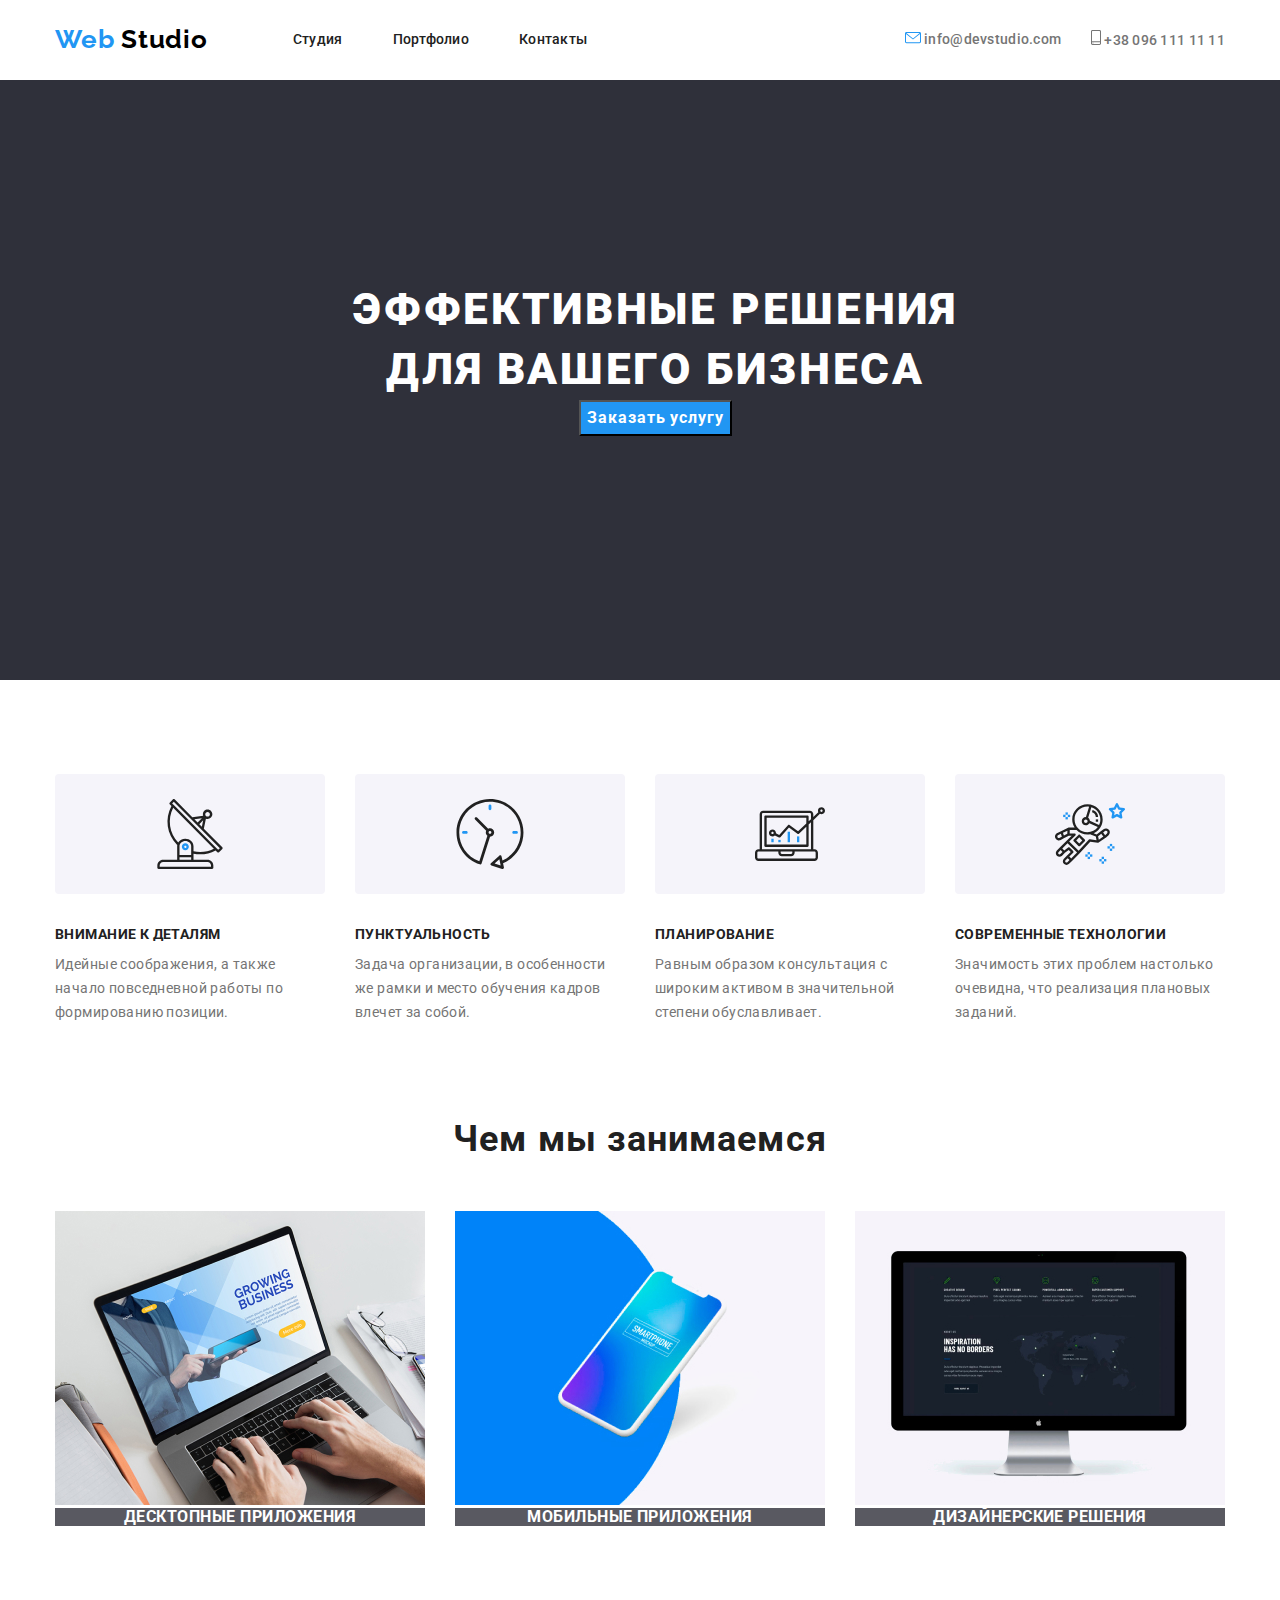
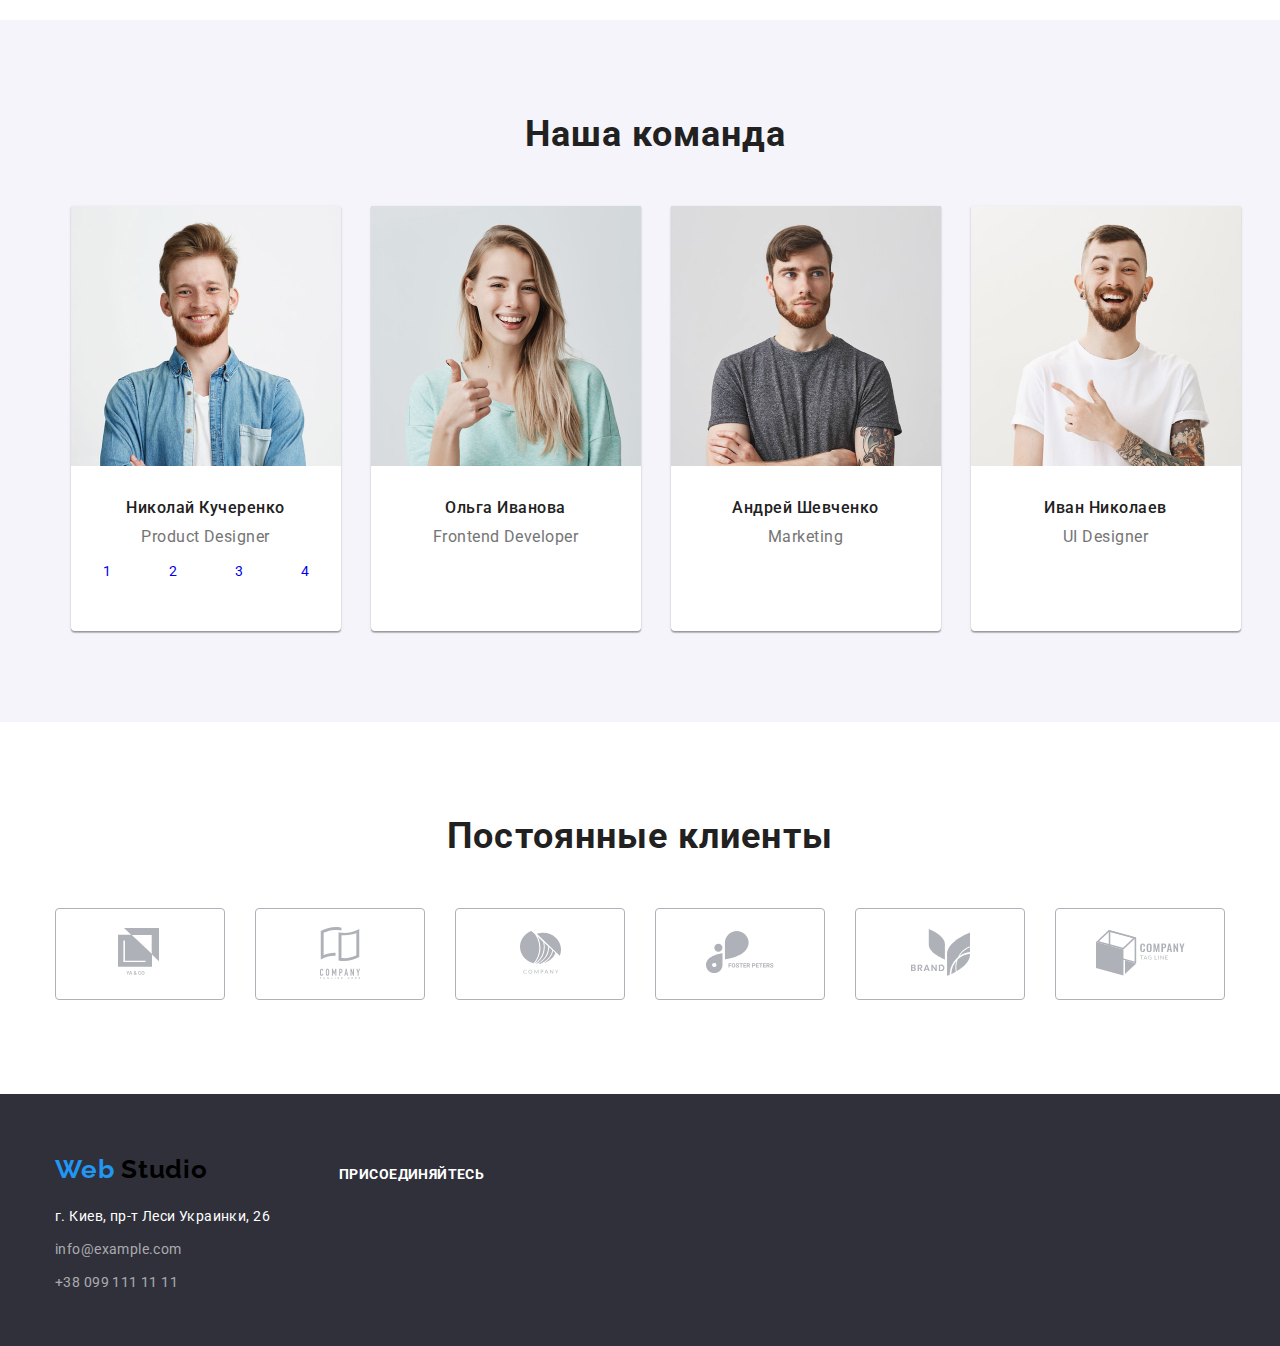
<file: index.html>
<!DOCTYPE html>
<html lang="ru">
<head>
    <meta charset="UTF-8">
    <meta name="viewport" content="width=device-width, initial-scale=1.0">
    <title>Web Studio</title>
    <link href="https://fonts.googleapis.com/css2?family=Raleway:wght@700&family=Roboto:wght@400;500;700;900&display=swap" rel="stylesheet">
    <link rel="stylesheet" href="./css/normalize.css">
    <link rel="stylesheet" href="./css/styles.css">
</head>
<body>
    <header class="header">
        <!-- Навигация сайта -->
        <div class="header-wrapper container">
            <nav class="navigation">
                <a class="logo link-logo" href="index.html">
                    <span class="logo-color">Web </span>Studio
                </a>
    
                <ul class="menu list">
                    <li class="menu-list-item list">
                        <a class="menu-link link" href="./index.html">Студия</a>
                    </li>
                    <li class="menu-list-item list">
                        <a class="menu-link link" href="./portfolio.html">Портфолио</a>
                    </li>
                    <li class="menu-list-item list">
                        <a class="menu-link link" href="">Контакты</a>
                    </li>
                </ul>
            </nav>
                
            <!--Контакты-->
                <ul class="header-adress">
                    <li class="header-adress-list list"><img src="./images/envelo.svg" alt="">
                        <a class="header-adress-link link" href="mailto:info@devstudio.com">info@devstudio.com</a>
                    </li>
                    <li class="header-adress-list list"><img src="./images/smartphone.svg" alt="">
                        <a class="header-adress-link link" href="tel:+380961111111"> +38 096 111 11 11</a> 
                    </li>
                </ul>
        </div>
    </header>
    <!--Герой-->
    <main class="main">
        <section class="hero-section">
            <div class="hero-wrapper">
                <h1 class="hero-title">
                    Эффективные решения <br> для вашего бизнеса
                </h1>
                <button class="btn-hero">Заказать услугу</button>
            </div>
        </section>

      <!--"Преймущества" -->
      
      <section class="benefits">
          <div class="container">
            <ul class="list-benefits list">
                <li class="list-item-benefits">
                    <img class="list-item-img" src="./images/antenna.svg" alt="" width="70">
                  <h3 class="title-benefits">Внимание к деталям</h3>
                  <p class="description-benefits">Идейные соображения, а также начало повседневной работы по формированию позиции.
                  </p>
                </li>
                <li class="list-item-benefits">
                    <img class="list-item-img" src="./images/clock.svg" alt="" width="70">
                  <h3 class="title-benefits">Пунктуальность</h3>
                  <p class="description-benefits">Задача организации, в особенности же рамки и место обучения кадров влечет за собой.
                  </p>
                </li>
                <li class="list-item-benefits">
                    <img class="list-item-img" src="./images/diagram.svg" alt="" width="70">
                <h3 class="title-benefits" >Планирование</h3>
                <p class="description-benefits">Равным образом консультация с широким активом в значительной степени обуславливает.
                </p>
                </li>
                <li class="list-item-benefits">
                    <img class="list-item-img" src="./images/astronaut.svg" alt="" width="70">
                <h3 class="title-benefits">Современные технологии</h3>
                <p class="description-benefits">Значимость этих проблем настолько очевидна, что реализация плановых заданий.
                </p>
              </li>
              </ul>
          </div>
      </section>

      <!--Чем мы занимаемся - about Us-->
      <section class="about-us">
          <div class="container">
            <h2 class="title-abaut-us title">Чем мы занимаемся</h2>
            <ul class="about-us-list list">
                <li class="about-us-list-item">
                    <img src="./images/pr/pr-1.jpg" alt="" width= "370">
                    <h3 class="subtitle-about-us">Десктопные приложения</h3>
                </li>
                <li class="about-us-list-item">
                    <img src="./images/pr/pr-2.jpg" alt="" width="370">
                    <h3 class="subtitle-about-us">Мобильные приложения</h3>
                </li>
                <li class="about-us-list-item">
                    <img src="./images/pr/pr-3.jpg" alt="" width="370"> 
                    <h3 class="subtitle-about-us">Дизайнерские решения</h3>
                </li>
            </ul>
          </div>
      </section>

      <!--Команда-->
      <section class="team">
          <div class="team-wrapper">
              <div class="container">
                <h2 class="title-team title">Наша команда</h2>
                <ul class="team-list list">
                    <li class="team-list-item">
                        <img class="team-list-item-img" src="./images/img.jpg" alt="" width="270">
                       <h3 class="subtitle-team">Николай Кучеренко</h3>
                       <p class="text-team" lang="en">Product Designer</p>
                         <ul class="social-link-list list">
                             <li class="social-link-list-item">
                                     <a class="link" href="https://www.instagram.com/?hl=uk" aria-label="иконка инстаграма">1
                                     </a>
                                 </li>
                                 <li class="social-link-list-item">
                                     <a class="link" href="https://twitter.com/explore" aria-label="иконка твитер">2
                                    </a>
                                 </li>
                                 <li class="social-link-list-item">
                                     <a class="link" href="https://www.facebook.com/" aria-label="иконка фейсбук">3
                                     </a>
                                 </li>
                                 <li class="social-link-list-item">
                                     <a class="link" href="https://www.linkedin.com/" aria-label="иконка линкедин">4
                                     </a>
                                 </li>
    
                         </ul>
                    <li class="team-list-item">
                        <img class="team-list-item-img" src="./images/img-1.jpg" alt="" width="270">
                      <h3 class="subtitle-team">Ольга Иванова</h3>
                      <p class="text-team" lang="en">Frontend Developer</p>
                        <ul class="social-link-list list">
                             <li class="social-link-list-item">
                                     <a class="link" href="https://www.instagram.com/?hl=uk" aria-label="иконка инстаграма">
                                     </a>
                                 </li>
                                 <li class="social-link-list-item">
                                     <a class="link" href="https://twitter.com/explore" aria-label="иконка твитер">
                                    </a>
                                 </li>
                                 <li class="social-link-list-item">
                                     <a class="link" href="https://www.facebook.com/" aria-label="иконка фейсбук">
                                     </a>
                                 </li>
                                 <li class="social-link-list-item">
                                     <a class="link" href="https://www.linkedin.com/" aria-label="иконка линкедин">
                                     </a>
                                 </li>
                        </ul>    
                        <li class="team-list-item">
                            <img class="team-list-item-img" src="./images/img-2.jpg" alt="" width="270">
                           <h3 class="subtitle-team">Андрей Шевченко</h3>
                           <p class="text-team" lang="en">Marketing</p>
                             <ul class="social-link-list list">
                                 <li class="social-link-list-item">
                                     <a class="link" href="https://www.instagram.com/?hl=uk" aria-label="иконка инстаграма">
                                     </a>
                                 </li>
                                 <li class="social-link-list-item">
                                     <a class="link" href="https://twitter.com/explore" aria-label="иконка твитер">
                                    </a>
                                 </li>
                                 <li class="social-link-list-item">
                                     <a class="link" href="https://www.facebook.com/" aria-label="иконка фейсбук">
                                     </a>
                                 </li>
                                 <li class="social-link-list-item">
                                     <a class="link" href="https://www.linkedin.com/" aria-label="иконка линкедин">
                                     </a>
                                 </li>
       
                         </ul>
                        <li class="team-list-item">
                            <img class="team-list-item-img" src="./images/img-3.jpg" alt="" width="270">
                          <h3 class="subtitle-team">Иван Николаев</h3>
                          <p class="text-team" lang="en">UI Designer</p>
                            <ul class="social-link-list list">
                                 <li class="social-link-list-item">
                                     <a class="link" href="https://www.instagram.com/?hl=uk" aria-label="иконка инстаграма">
                                     </a>
                                 </li>
                                 <li class="social-link-list-item">
                                     <a class="link" href="https://twitter.com/explore" aria-label="иконка твитер">
                                    </a>
                                 </li>
                                 <li class="social-link-list-item">
                                     <a class="link" href="https://www.facebook.com/" aria-label="иконка фейсбук">
                                     </a>
                                 </li>
                                 <li class="social-link-list-item">
                                     <a class="link" href="https://www.linkedin.com/" aria-label="иконка линкедин">
                                     </a>
                                 </li>
                            </ul>    
               </ul>
              </div>
          </div>
      </section>
              
      <!--Наши клиенты-->
      <section class="client-section">
          <div class="container">
            <h2 class="client-title title">Постоянные клиенты</h2>
            <ul class="client-list list">
                <li class="client-list-item">
                    <a class="link" href="">
                       <img src="./images/logo-1.svg" alt="">
                    </a>
                </li>
                <li class="client-list-item">
                    <a class="link" href="">
                       <img src="./images/logo-2.svg" alt="">
                   </a>
               </li>
                <li class="client-list-item">
                    <a class="link" href="">
                        <img src="./images/logo-3.svg" alt="">
                    </a>
                </li>
                <li class="client-list-item">
                    <a class="link" href="">
                        <img src="./images/logo-4.svg" alt="">
                    </a>
                </li>
                <li class="client-list-item">
                    <a class="link" href="">
                        <img src="./images/logo-5.svg" alt="">
                    </a>
                </li>
                <li class="client-list-item">
                    <a class="link" href="">
                        <img src="./images/logo-6.svg" alt="">
                    </a>
                </li>
            </ul>
          </div>
      </section>
    </main>

    <!--Подвал сайта-->
    <footer class="footer">
        <div class="container">
            <div class="footer-addres-join-wrapper">
                <div class="addres-wrapper">
                    <a class="logo link-logo" href="index.html">
                        <span class="logo-color">Web </span>Studio
                    </a>
                <address class="addres-footer-map">
                    г. Киев, пр-т Леси Украинки, 26
                </address>
                <ul class="list-addres-footer">
                    <li class="list-item-addres-footer list">
                        <a class="addres-footer-mail link" href="mailto:info@example.com">info@example.com</a><br>
                    </li>
                    <li class="list-item-addres-footer list">
                        <a class="addres-footer-tel link" href="tel:+380991111111">+38 099 111 11 11</a>
                    </li>
                </ul>
                </div>
                <div class="footer-text-join-in-wrapper">
                    <b class="footer-text-join-in">Присоединяйтесь</b>
                <ul class="footer-social-link-list list">
                    <li class="footer-social-link-list-item">
                        <a href="https://www.instagram.com/?hl=uk" aria-label="иконка инстаграма">
                        </a>
                    </li>
                    <li class="footer-social-link-list-item">
                        <a href="https://twitter.com/explore" aria-label="иконка твитер">
                       </a>
                    </li>
                    <li class="footer-social-link-list-item">
                        <a href="https://www.facebook.com/" aria-label="иконка фейсбук">
                        </a>
                    </li>
                    <li class="footer-social-link-list-item">
                        <a href="https://www.linkedin.com/" aria-label="иконка линкедин">
                        </a>
                    </li>
                </div>
            </div>
        </div>
    </footer>
</body>
</html>

<!--
    Raleway bold

    roboto medium
    roboto black
    roboto bold
    roboto regular
    проверка
-->
</file>
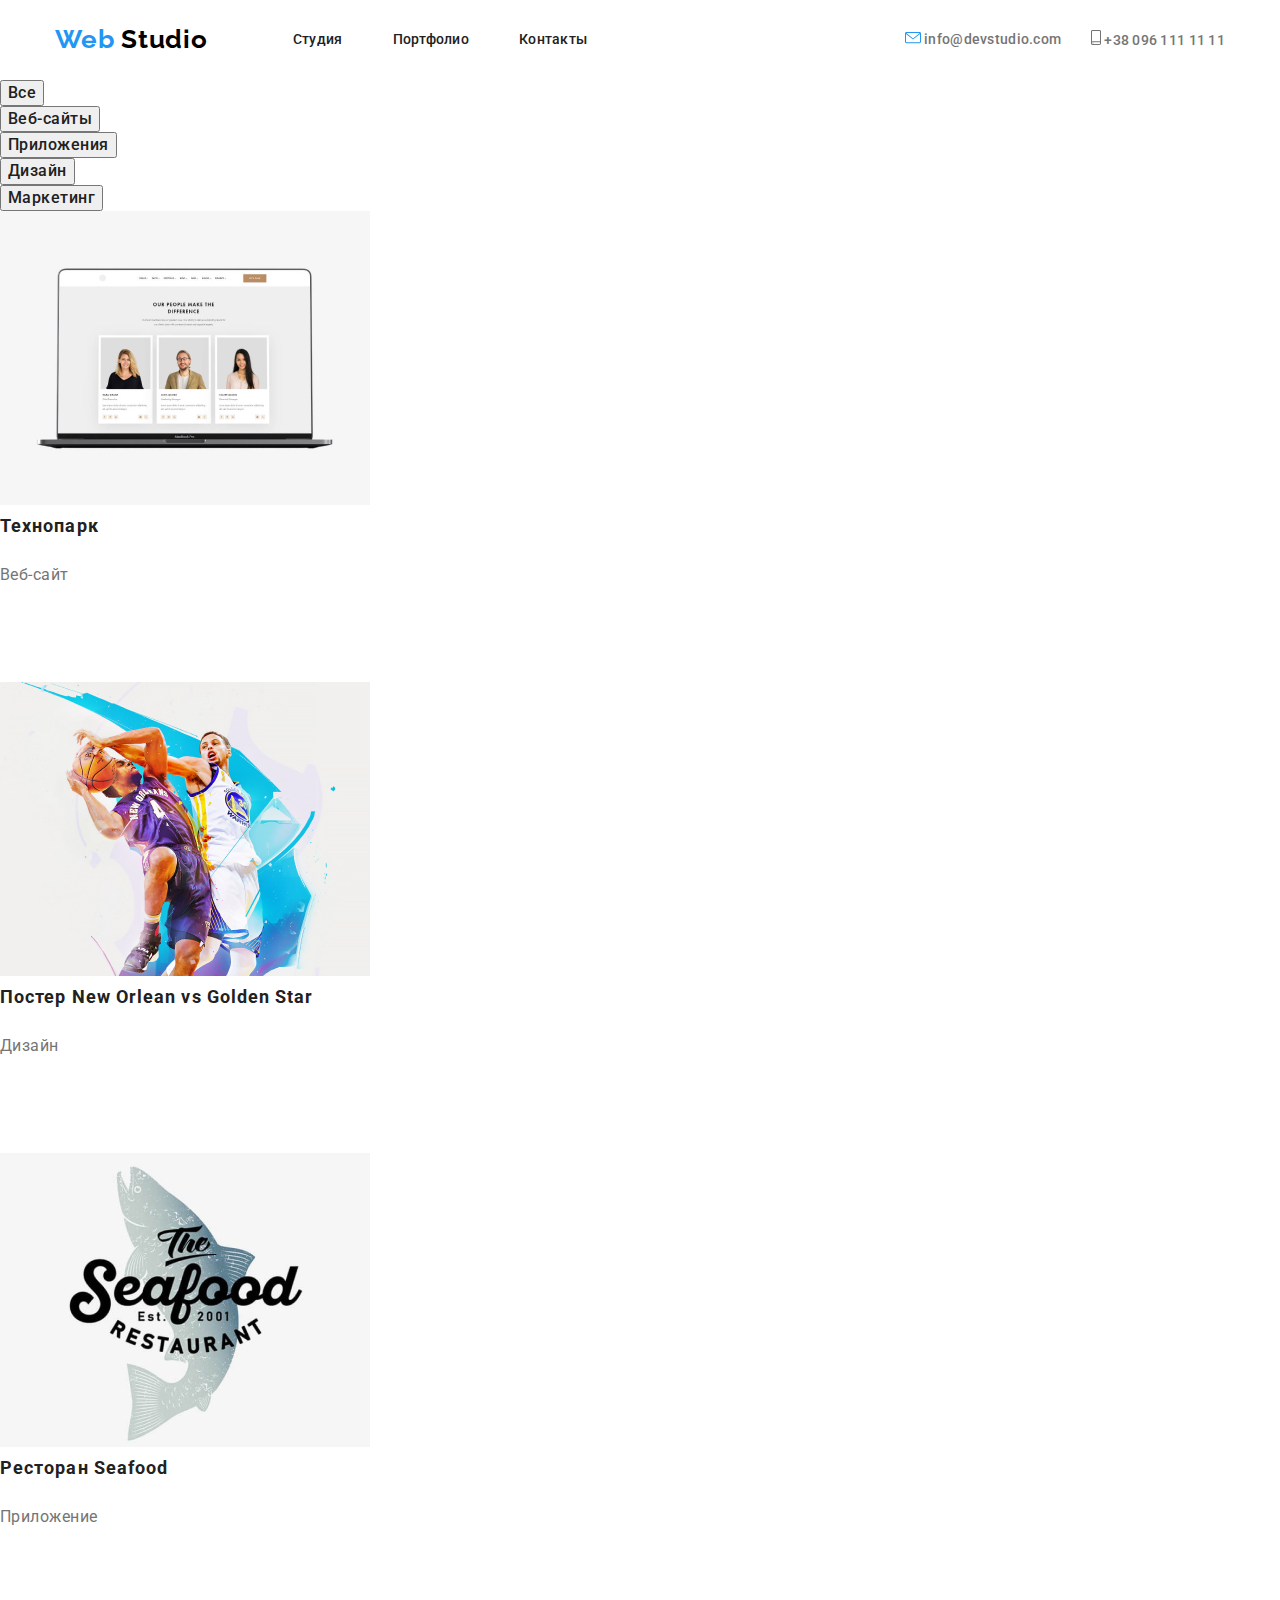
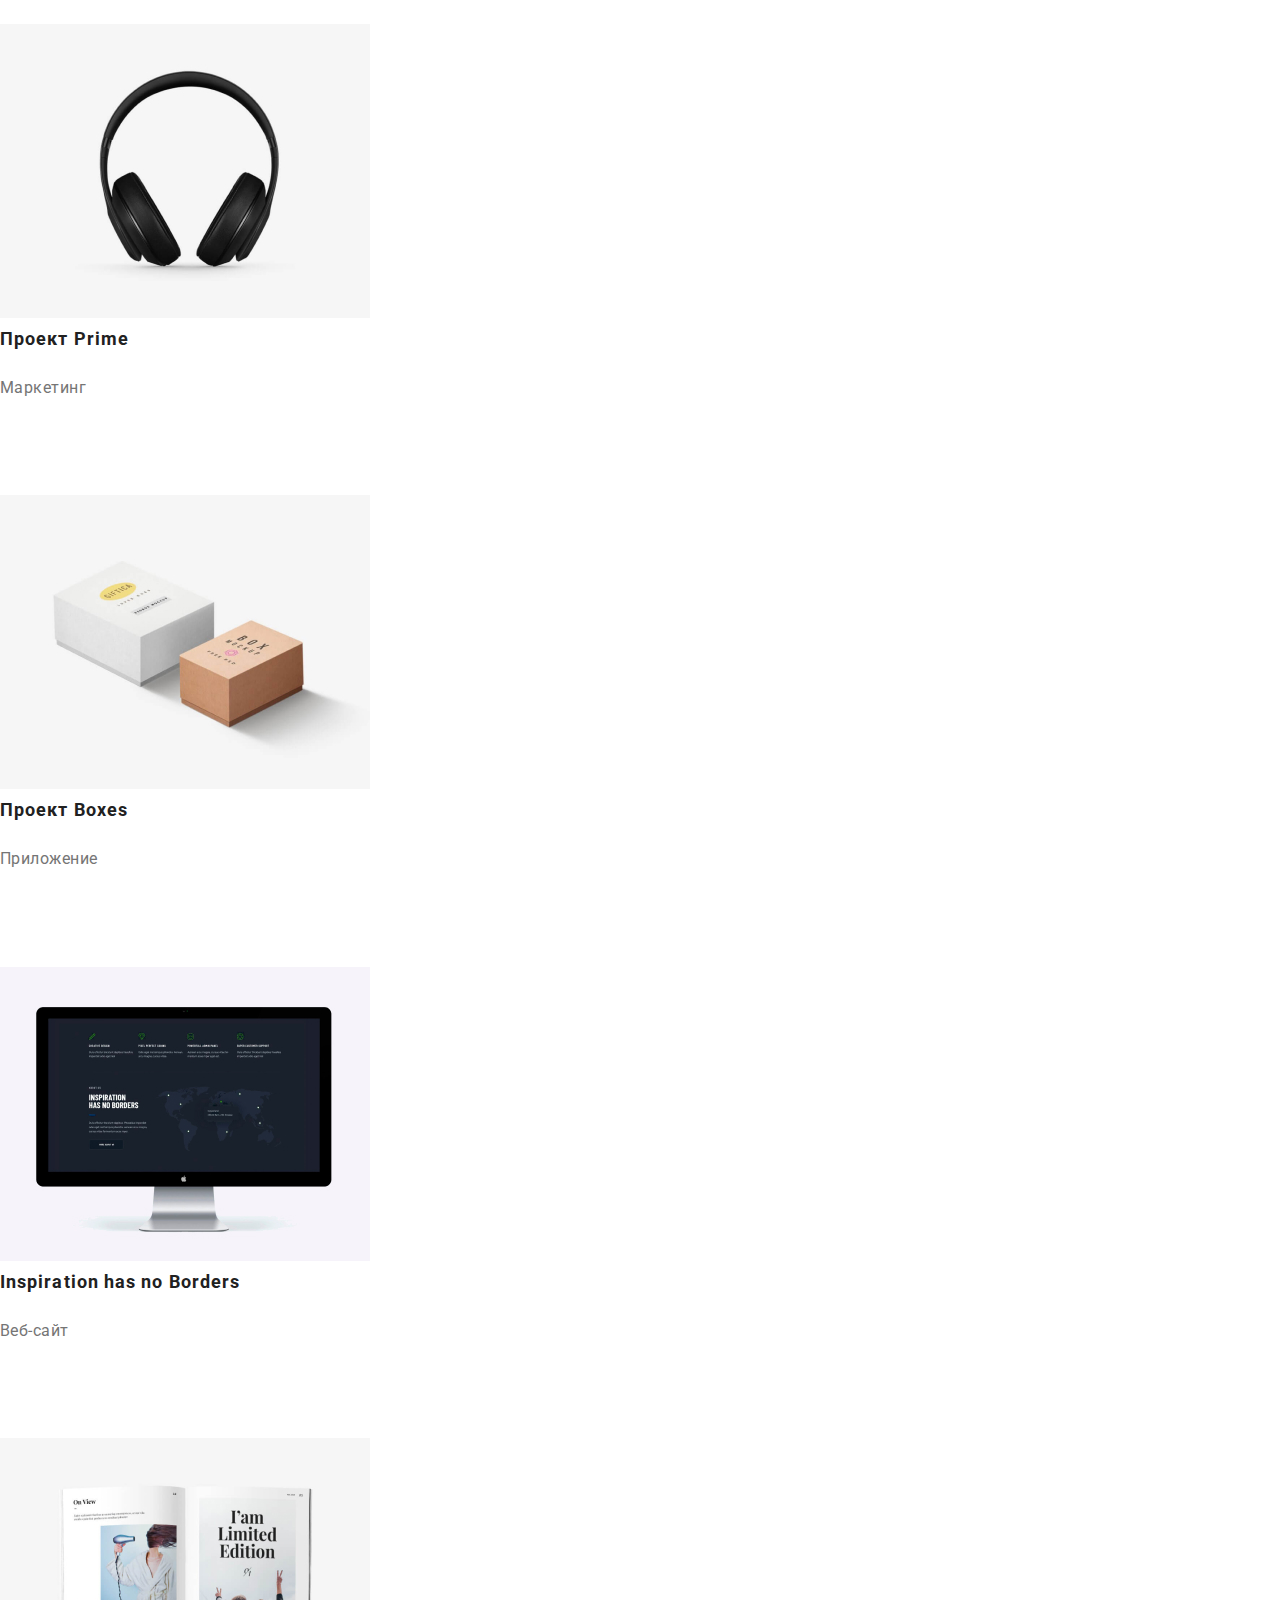
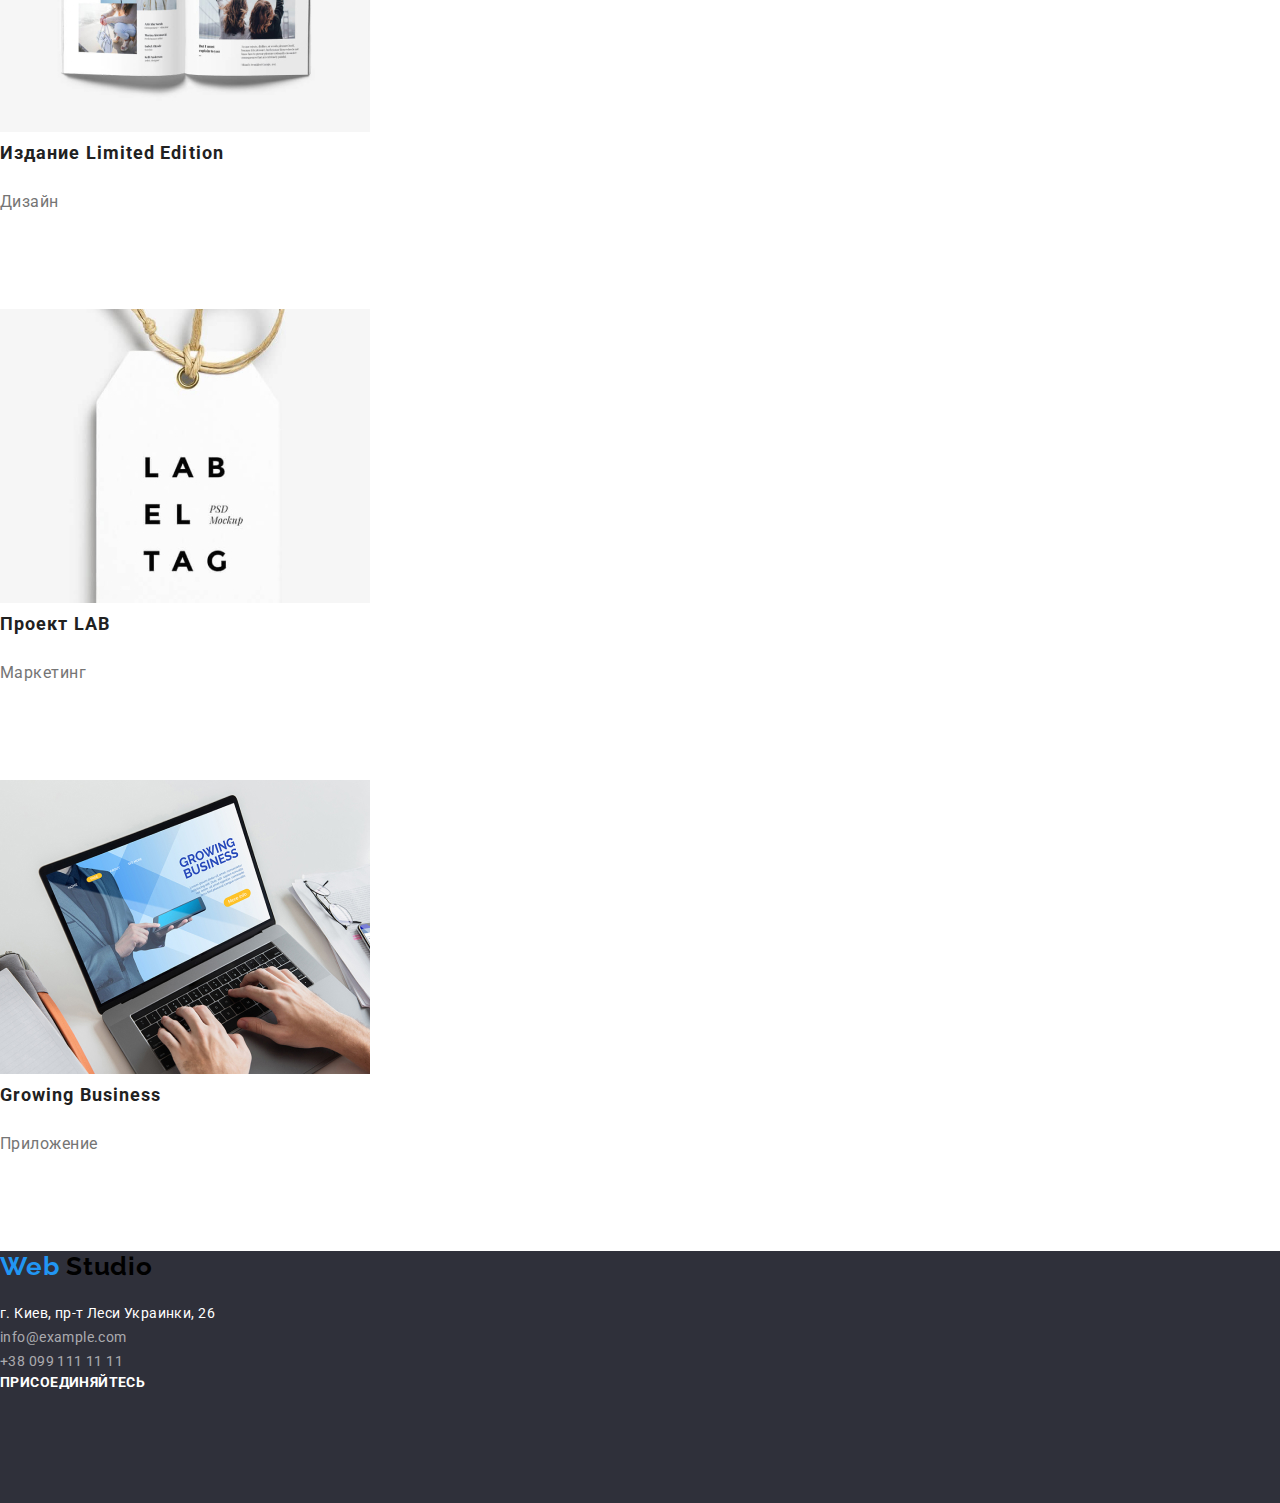
<file: portfolio.html>
<!DOCTYPE html>
<html lang="ru">
<head>
    <meta charset="UTF-8">
    <meta name="viewport" content="width=device-width, initial-scale=1.0">
    <title>Web Studio</title>
    <link href="https://fonts.googleapis.com/css2?family=Raleway:wght@700&family=Roboto:wght@400;500;700;900&display=swap" rel="stylesheet">
    <link rel="stylesheet" href="./css/normalize.css">
    <link rel="stylesheet" href="./css/styles.css">
    
</head>
<body>
    <header class="header">
        <!-- Навигация сайта -->
        <div class="header-wrapper container">
            <nav class="navigation">
                <a class="logo link-logo" href="index.html">
                    <span class="logo-color">Web </span>Studio
                </a>
    
                <ul class="menu list">
                    <li class="menu-list-item list">
                        <a class="menu-link link" href="./index.html">Студия</a>
                    </li>
                    <li class="menu-list-item list">
                        <a class="menu-link link" href="./portfolio.html">Портфолио</a>
                    </li>
                    <li class="menu-list-item list">
                        <a class="menu-link link" href="">Контакты</a>
                    </li>
                </ul>
            </nav>  
            <!--Контакты-->
                <ul class="header-adress">
                    <li class="header-adress-list list"><img src="./images/envelo.svg" alt="">
                        <a class="header-adress-link link" href="mailto:info@devstudio.com">info@devstudio.com</a>
                    </li>
                    <li class="header-adress-list list"><img src="./images/smartphone.svg" alt="">
                        <a class="header-adress-link link" href="tel:+380961111111"> +38 096 111 11 11</a> 
                    </li>
                </ul>
                
        </div>
    </header>
    
    <!--фильтр-->
    <section class="btn-section">
        <h1 hidden>Портфолио</h1>
        <ul class="btn-list list">
            <li class="btn-list-item">
                <button class="button">Все</button>
            </li>
            <li class="btn-list-item">
                <button class="button">Веб-сайты</button>
            </li>
            <li class="btn-list-item">
                <button class="button">Приложения</button>
            </li>
            <li class="btn-list-item">
                <button class="button">Дизайн</button>
            </li>
            <li class="btn-list-item">
                <button class="button">Маркетинг</button>
            </li>
        </ul>
    </section>
    <section class="section-portfolio">
        <ul class="list-portfolio list">
            <li class="list-item-portfolio">
                <a class="link-portfolio" href="">
                    <img src="./images/portfolio/pipl.jpg" alt="" width="370">
                    <h2 class="title-portfolio">Технопарк</h2>
                    <p class="text-portfolio">Веб-сайт</p>
                    <p class="desc-portfolio">Технокряк это современная площадка распространения коронавируса. Компании используют эту платформу для цифрового шпионажа и атак на защищённые сервера конкурентов. 
                    </p>
                </a>
            </li>
            <li>
                <a class="link-portfolio" href="">
                    <img src="./images/portfolio/bask.jpg" alt="" width="370">
                    <h2 class="title-portfolio">Постер New Orlean vs Golden Star</h2>
                    <p class="text-portfolio">Дизайн</p>
                    <p class="desc-portfolio">Технокряк это современная площадка распространения коронавируса. Компании используют эту платформу для цифрового шпионажа и атак на защищённые сервера конкурентов. 
                    </p>
                </a>
            </li>
            <li>
                <a class="link-portfolio" href="">
                    <img src="./images/portfolio/restaurant.jpg" alt="" width="370">
                    <h2 class="title-portfolio">Ресторан Seafood</h2>
                    <p class="text-portfolio">Приложение</p>
                    <p class="desc-portfolio">Технокряк это современная площадка распространения коронавируса. Компании используют эту платформу для цифрового шпионажа и атак на защищённые сервера конкурентов. 
                    </p>
                </a>
            </li>
            <li>
                <a class="link-portfolio" href="">
                    <img src="./images/portfolio/prime.jpg" alt="" width="370">
                    <h2 class="title-portfolio">Проект Prime</h2>
                    <p class="text-portfolio">Маркетинг</p>
                    <p class="desc-portfolio">Технокряк это современная площадка распространения коронавируса. Компании используют эту платформу для цифрового шпионажа и атак на защищённые сервера конкурентов. 
                    </p>
                </a>
            </li>
            <li>
                <a class="link-portfolio" href="">
                    <img src="./images/portfolio/boxes.jpg" alt="" width="370">
                    <h2 class="title-portfolio">Проект Boxes</h2>
                    <p class="text-portfolio">Приложение</p>
                    <p class="desc-portfolio">Технокряк это современная площадка распространения коронавируса. Компании используют эту платформу для цифрового шпионажа и атак на защищённые сервера конкурентов. 
                    </p>
                </a>
            </li>
            <li>
                <a class="link-portfolio" href="">
                    <img src="./images/portfolio/borders.jpg" alt="" width="370">
                    <h2 class="title-portfolio">Inspiration has no Borders</h2>
                    <p class="text-portfolio">Веб-сайт</p>
                    <p class="desc-portfolio">Технокряк это современная площадка распространения коронавируса. Компании используют эту платформу для цифрового шпионажа и атак на защищённые сервера конкурентов. 
                    </p>
                </a>
            </li>
            <li>
                <a class="link-portfolio" href="">
                    <img src="./images/portfolio/limited.jpg" alt="" width="370">
                    <h2 class="title-portfolio">Издание Limited Edition</h2>
                    <p class="text-portfolio">Дизайн</p>
                    <p class="desc-portfolio">Технокряк это современная площадка распространения коронавируса. Компании используют эту платформу для цифрового шпионажа и атак на защищённые сервера конкурентов. 
                    </p>
                </a>
            </li>
            <li>
                <a class="link-portfolio" href="">
                    <img src="./images/portfolio/lab.jpg" alt="" width="370">
                    <h2 class="title-portfolio">Проект LAB</h2>
                    <p class="text-portfolio">Маркетинг</p>
                    <p class="desc-portfolio">Технокряк это современная площадка распространения коронавируса. Компании используют эту платформу для цифрового шпионажа и атак на защищённые сервера конкурентов. 
                    </p>
                </a>
            </li>
            <li>
                <a class="link-portfolio" href="">
                    <img src="./images/portfolio/grow.jpg" alt="" width="370">
                    <h2 class="title-portfolio">Growing Business</h2>
                    <p class="text-portfolio">Приложение</p>
                    <p class="desc-portfolio">Технокряк это современная площадка распространения коронавируса. Компании используют эту платформу для цифрового шпионажа и атак на защищённые сервера конкурентов. 
                    </p>
                </a>
            </li>
        </ul>
    </section>
    
<!--Подвал сайта-->
<footer class="footer">
    <a class="logo link-logo" href="index.html">
        <span class="logo-color">Web </span>Studio
    </a>
    <address class="addres-footer-map">
        г. Киев, пр-т Леси Украинки, 26
    </address>
    <address class="addres-footer">
        <a class="addres-footer-mail link" href="mailto:info@example.com">info@example.com</a><br>
        <a class="addres-footer-tel link" href="tel:+380991111111">+38 099 111 11 11</a>
    </address>

    <b class="footer-text-join-in">Присоединяйтесь</b>
    <ul class="footer-social-link-list list">
        <li class="footer-social-link-list-item">
            <a href="https://www.instagram.com/?hl=uk" aria-label="иконка инстаграма">
            </a>
        </li>
        <li class="footer-social-link-list-item">
            <a href="https://twitter.com/explore" aria-label="иконка твитер">
           </a>
        </li>
        <li class="footer-social-link-list-item">
            <a href="https://www.facebook.com/" aria-label="иконка фейсбук">
            </a>
        </li>
        <li class="footer-social-link-list-item">
            <a href="https://www.linkedin.com/" aria-label="иконка линкедин">
            </a>
        </li>
    </ul>
</footer>
</body>
</html>
</file>
<file: css/styles.css>
:root {
  --main-font: 'Roboto', sans-serif;
  --secondary-font: 'Raleway', sans-serif;
 --title-dark-words-color: #212121;
  --title-light-words-color: #FFFFFF;
  --title-gray-words-color: #757575;
  --accent-color: #2196F3;
}

body {
  background-color: var(--title-light-words-color);
  font-family: var(--main-font);
  font-size: 14px;
  color: var(--title-dark-words-color);
}

.header-wrapper .link,
.link-logo {
  text-decoration: none;
  padding-top: 24px;
  padding-bottom: 25px;
}

.link {
  text-decoration: none;
}

.list {
  list-style: none
}

.container {
  width: 1170px;
  padding-left: 15px;
  padding-right: 15px;
  margin-left: auto;
  margin-right: auto;
}

ul, h1, h2, h3 {
  padding: 0px;
  margin: 0px;
}

/*Логотип*/

.navigation {
  display: flex;
  align-items: center;
}

.navigation .logo {
  margin-right: 85px;
}

.logo {
font-family: var(--secondary-font);
font-style: normal;
font-weight: 700;
font-size: 26px;
line-height: 1.19;
letter-spacing: 0.03em;
color: #000000;
}


.logo-color {
  color: var(--accent-color);
}

/* Меню*/
.menu {
  display: flex;
}

.menu-list-item:not(:last-child) {
  margin-right: 50px;
}


.menu-link {
  font-weight: 500;
  line-height: 1.14;
  letter-spacing: 0.02em;
  color: var(--title-dark-words-color);
}

.link:hover,
.link:focus {
  color: var(--accent-color);
}

/*Контакты*/

.header-wrapper {
  display: flex;
  justify-content: space-between;
  
}
.header-adress {
  display: flex;
  align-items: center;
}

.header-adress-list:not(:last-child) {
  margin-right: 30px;
}

.header-adress-link {
 font-weight: 500;
 line-height: 1.14;
 letter-spacing: 0.02em;
color: var(--title-gray-words-color);
}

/*Герой*/
/*временное свойство для лучшего восприятия белого текста*/
.hero-section {
  background-color: #2F303A;
  width: 1311px;
  height: 600px;
  }

  .hero-wrapper {
    padding-top: 200px;
  }

.hero-title {
 font-weight: 900;
 font-size: 44px;
 line-height: 1.36;
 text-align: center;
 letter-spacing: 0.06em;
 text-transform: uppercase;
 color: var(--title-light-words-color);
 /* Цвет текста должен быть белый но пока оставлю по умолчанию*/
}

.btn-hero {
  display: block;
  margin-left: auto;
  margin-right: auto;

font-weight: 700;
font-size: 16px;
line-height: 1.87;
letter-spacing: 0.06em;
color: var(--title-light-words-color);
background-color: var(--accent-color);
}

/*Преймущества*/
.benefits .list-benefits {
  display: flex;
  padding-top: 94px;
  padding-bottom: 94px;
}

.list-item-benefits {
  width: 270px;
  height: 251px;
}
.list-item-benefits:not(:last-child) {
  margin-right: 30px;
}

.list-item-img {
  padding-top: 25px;
  padding-left: 100px;
  padding-bottom: 25px;
  padding-right: 100px;
  background-color: #F5F4FA;
  border-radius: 4px;

  margin-bottom: 30px;
  
}

.title-benefits {
font-size: 14px;
font-weight: 700;
line-height: 1.14;
letter-spacing: 0.03em;
text-transform: uppercase;
color: var(--title-dark-words-color);

margin-bottom: 10px;
}

.description-benefits {
font-weight: 400;
line-height: 1.71;
letter-spacing: 0.03em;
color: var(--title-gray-words-color);

margin: 0px;
}

/* Чем мы занимаемся - about Us*/
.title-abaut-us{
  margin-bottom: 50px;
}

.about-us-list {
  display: flex;
  margin-bottom: 94px;
}

.about-us-list-item:not(:last-child) {
  margin-right: 30px;
}

.title {
font-weight: 700;
font-size: 36px;
line-height: 1.16;
text-align: center;
letter-spacing: 0.03em;
color: var(--title-dark-words-color);
}

.subtitle-about-us {
font-weight: 700;
line-height: 1.14;
text-align: center;
letter-spacing: 0.03em;
text-transform: uppercase;
color: var(--title-light-words-color);
/*background-color сделал для наглядности в дальнейшем уберется*/
background-color: rgba(47, 48, 58, 0.8);
}

/* Команда*/
.team-wrapper {
width: 1311px;
height: 702px;
background-color: #F5F4FA;;
}

.team-list {
  display: flex;
  padding-bottom: 94px;
  width: 1170px;
}

.title-team {
  margin-bottom: 50px;
  padding-top: 94px;
}

.team-list-item:not(:last-child) {
margin-right: 30px;
}

.team-list-item{
  background-color: #FFFFFF;
  box-shadow: 0px 2px 1px rgba(0, 0, 0, 0.2), 0px 1px 1px rgba(0, 0, 0, 0.14), 0px 1px 3px rgba(0, 0, 0, 0.12);
border-radius: 0px 0px 4px 4px;
}

.team-list-item-img {
  margin-bottom: 30px;
}

.social-link-list {
  display: flex;
  width: 206px;
  height: 44px;
  padding-bottom: 24px;
  margin-left: auto;
  margin-right: auto;
  justify-content: space-between;

}

.subtitle-team {
margin-bottom: 10px;

font-weight: 500;
font-size: 16px;
line-height: 1.18;
text-align: center;
letter-spacing: 0.03em;
color: var(--title-dark-words-color);
}

.text-team {
margin-top: 0px;
margin-bottom: 16px;

  
font-weight: 400;
font-size: 16px;
line-height: 1.18;
text-align: center;
letter-spacing: 0.03em;
color: var(--title-gray-words-color);
}
/*Клиенты*/
.client-title {
  margin-bottom: 50px;
}

.client-list {
display: flex;
}

.client-list-item {
  display: flex;
  align-items: center;
  justify-content: center;

  width: 170px;
  height: 90px;
  border: solid 1px #AFB1B8;
  border-radius: 4px;
}
.client-list-item:not(:last-child) {
  margin-right: 30px;
}

.client-section {
  padding-top: 94px;
  padding-bottom: 94px;
}

/* Подвал сайта*/

.footer {
  height: 252px;
  background-color:#2F303A;
}

.footer-addres-join-wrapper {
  display: flex;
}

.addres-wrapper {
  margin-top: 60px;
}

.addres-wrapper .logo {
  padding: 0px;
}

.addres-footer-map {
 padding: 0px;
  margin-top: 20px;
}

.list-item-addres-footer {
  margin-top: 9px;
}


.footer-text-join-in-wrapper {
  width: 206px;
  height: 80px;
  margin-top: 72px;
  margin-left: 69px;
}

.addres-footer-map {
font-style: normal;
font-weight: 400;
font-size: 14px;
line-height: 1.71;
letter-spacing: 0.03em;
color: var(--title-light-words-color);
}

.addres-footer-mail,
.addres-footer-tel{
font-style: normal;
font-weight: 400;
font-size: 14px;
line-height: 1.71;
letter-spacing: 0.03em;
color: rgba(255, 255, 255, 0.6);
}

.footer-text-join-in {
font-weight: 700;
font-size: 14px;
line-height: 1.14;
letter-spacing: 0.03em;
text-transform: uppercase;
color: var(--title-light-words-color);
}


/*Стили для страницы портфоли "Portfolio.html"*/
/*Кнопки*/

.button {
font-weight: 500;
font-size: 16px;
line-height: 1.26;
text-align: center;
letter-spacing: 0.03em;
color: var(--title-dark-words-color);
}

.button:hover,
.button:focus {
 color: var(--title-light-words-color);
 background-color: var(--accent-color);
}

/*Портфолио*/
.link-portfolio{
  text-decoration: none;
}

.title-portfolio {
text-decoration: none;
font-weight: 700;
font-size: 18px;
line-height: 2.00;
letter-spacing: 0.06em;
color: var(--title-dark-words-color);
}

.text-portfolio {
font-weight: 400;
font-size: 16px;
line-height: 1.87;
letter-spacing: 0.03em;
color: var(--title-gray-words-color);
}

.desc-portfolio {
font-weight: 400;
font-size: 18px;
line-height: 1.56;
letter-spacing: 0.03em;
color:var(--title-light-words-color);
}
</file>
